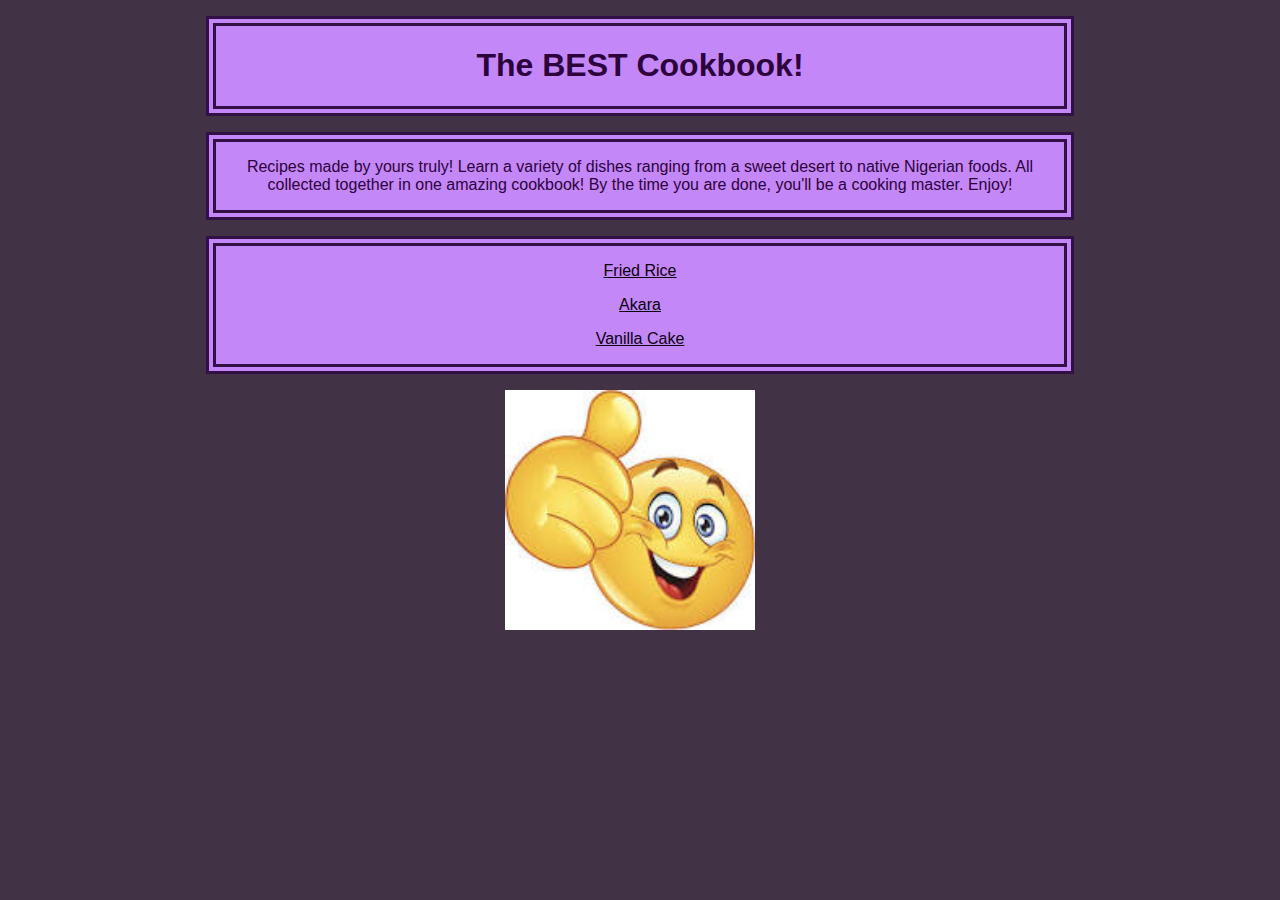
<file: index.html>
<!DOCTYPE html>
<html lang="en">
<head>
    <meta charset="UTF-8">
    <title>Odin Recipes</title>
    <link rel="stylesheet" href="stylesheets/style-index.css">
</head>

<body>
    <div class="heading">
        <h1>The BEST Cookbook!</h1>
    </div>
    <div class="intro">
        <p>Recipes made by yours truly! Learn a variety of dishes
            ranging from a sweet desert to native Nigerian foods. All
            collected together in one amazing cookbook! By the time you 
            are done, you'll be a cooking master. Enjoy!
        </p>
    </div>
    <div class="recipe-list">
    
        <p><a href="./recipes/fried-rice.html">Fried Rice</a></p>
        <p><a href="./recipes/akara-recipe.html">Akara</a></p>
        <p><a href="./recipes/vanilla-cake.html">Vanilla Cake</a></p>
</div>
<img src="[data-uri]">
</body>
</html>
</file>
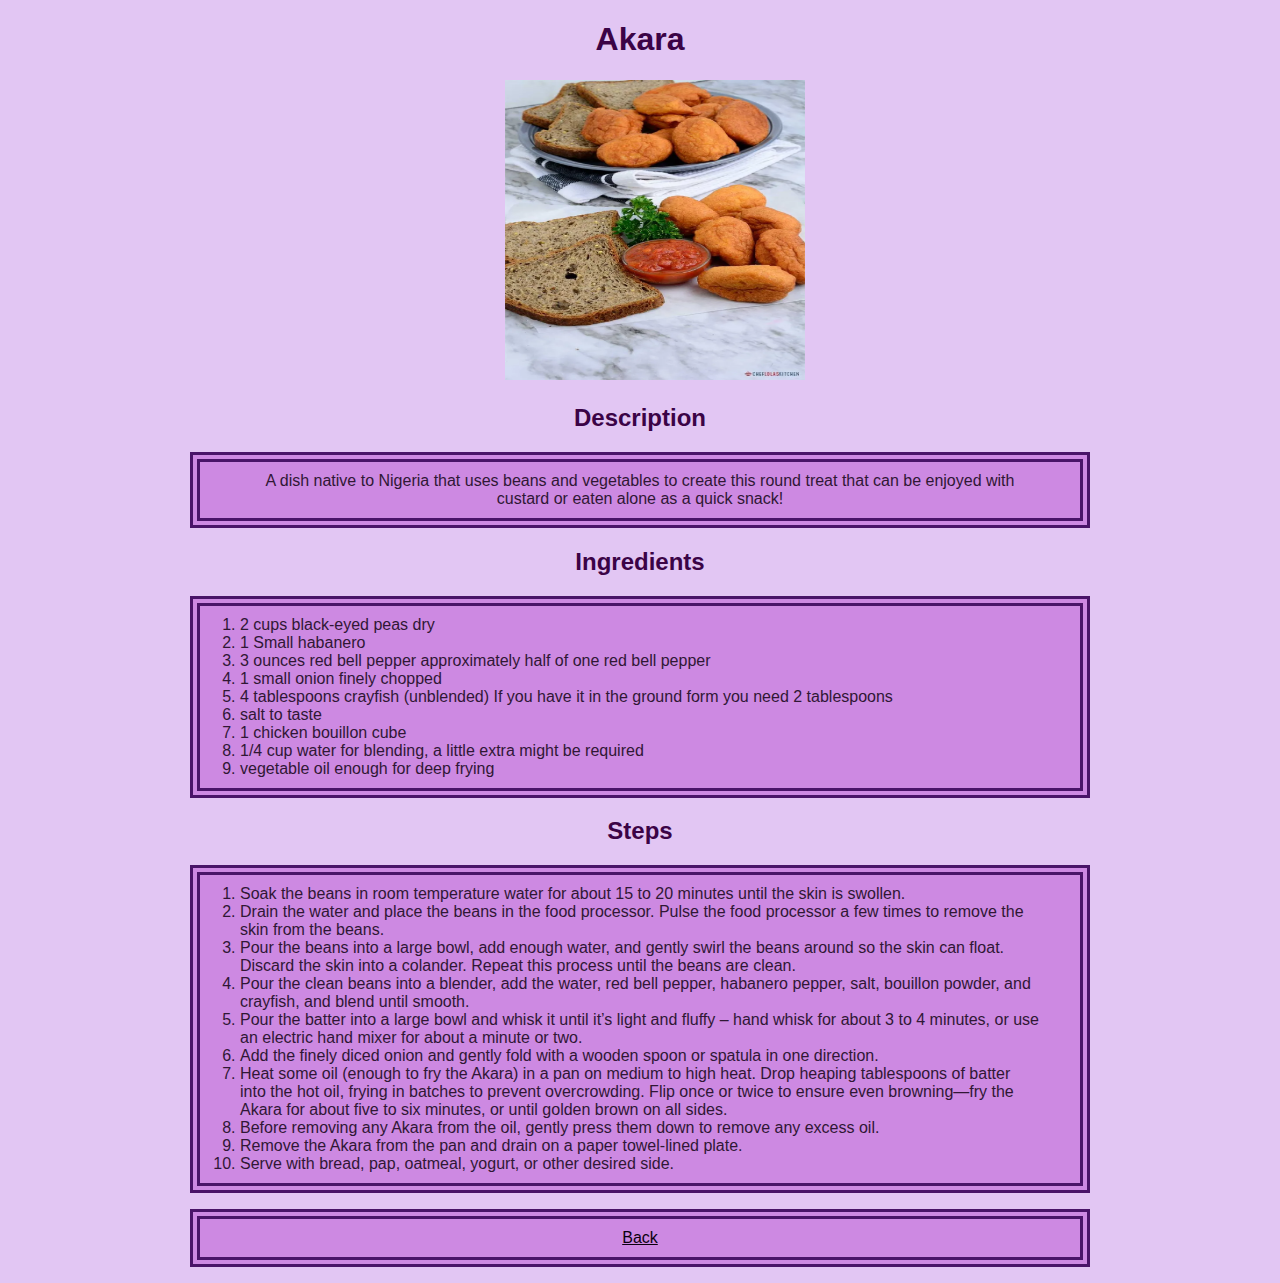
<file: recipes/akara-recipe.html>
<!DOCTYPE html>
<html lang="en">
    <head>
        <meta charset="UTF-8">
        <title>Akara</title>
        <link rel="stylesheet" href="../stylesheets/style-recipes.css">
    </head>

    <body>
        <h1 class="heading" >Akara</h1>
        <img src="../imgs/akara-picture.jpeg">
        <h2 class="heading">Description</h2>
        <p>A dish native to Nigeria that uses beans and vegetables to create this round treat that can be enjoyed with custard or eaten alone as a quick snack!</p>
        <h2 class="heading">Ingredients</h2>
        <ol class="list">
            <li>2 cups black-eyed peas dry</li>
            <li>1 Small habanero</li>
            <li>3 ounces red bell pepper approximately half of one red bell pepper</li>
            <li>1 small onion finely chopped</li>
            <li>4 tablespoons crayfish (unblended) If you have it in the ground form you need 2 tablespoons</li>
            <li>salt to taste</li>
            <li>1 chicken bouillon cube</li>
            <li>1/4 cup water for blending, a little extra might be required</li>
            <li>vegetable oil enough for deep frying</li>
        </ol>
        <h2 class="heading">Steps</h2>
        <ol class="list">
            <li>Soak the beans in room temperature water for about 15 to 20 minutes until the skin is swollen.</li>
            <li>Drain the water and place the beans in the food processor. Pulse the food processor a few times to remove the skin from the beans.</li>
            <li>Pour the beans into a large bowl, add enough water, and gently swirl the beans around so the skin can float. Discard the skin into a colander. Repeat this process until the beans are clean.</li>
            <li>Pour the clean beans into a blender, add the water, red bell pepper, habanero pepper, salt, bouillon powder, and crayfish, and blend until smooth.</li>
            <li>Pour the batter into a large bowl and whisk it until it’s light and fluffy – hand whisk for about 3 to 4 minutes, or use an electric hand mixer for about a minute or two.</li>
            <li>Add the finely diced onion and gently fold with a wooden spoon or spatula in one direction.</li>
            <li>Heat some oil (enough to fry the Akara) in a pan on medium to high heat. Drop heaping tablespoons of batter into the hot oil, frying in batches to prevent overcrowding. Flip once or twice to ensure even browning—fry the Akara for about five to six minutes, or until golden brown on all sides.</li>
            <li>Before removing any Akara from the oil, gently press them down to remove any excess oil.</li>
            <li>Remove the Akara from the pan and drain on a paper towel-lined plate.</li>
            <li>Serve with bread, pap, oatmeal, yogurt, or other desired side.</li>
        </ol>
        <p><a href="../index.html">Back</a></p>
    </body>
</html>
</file>
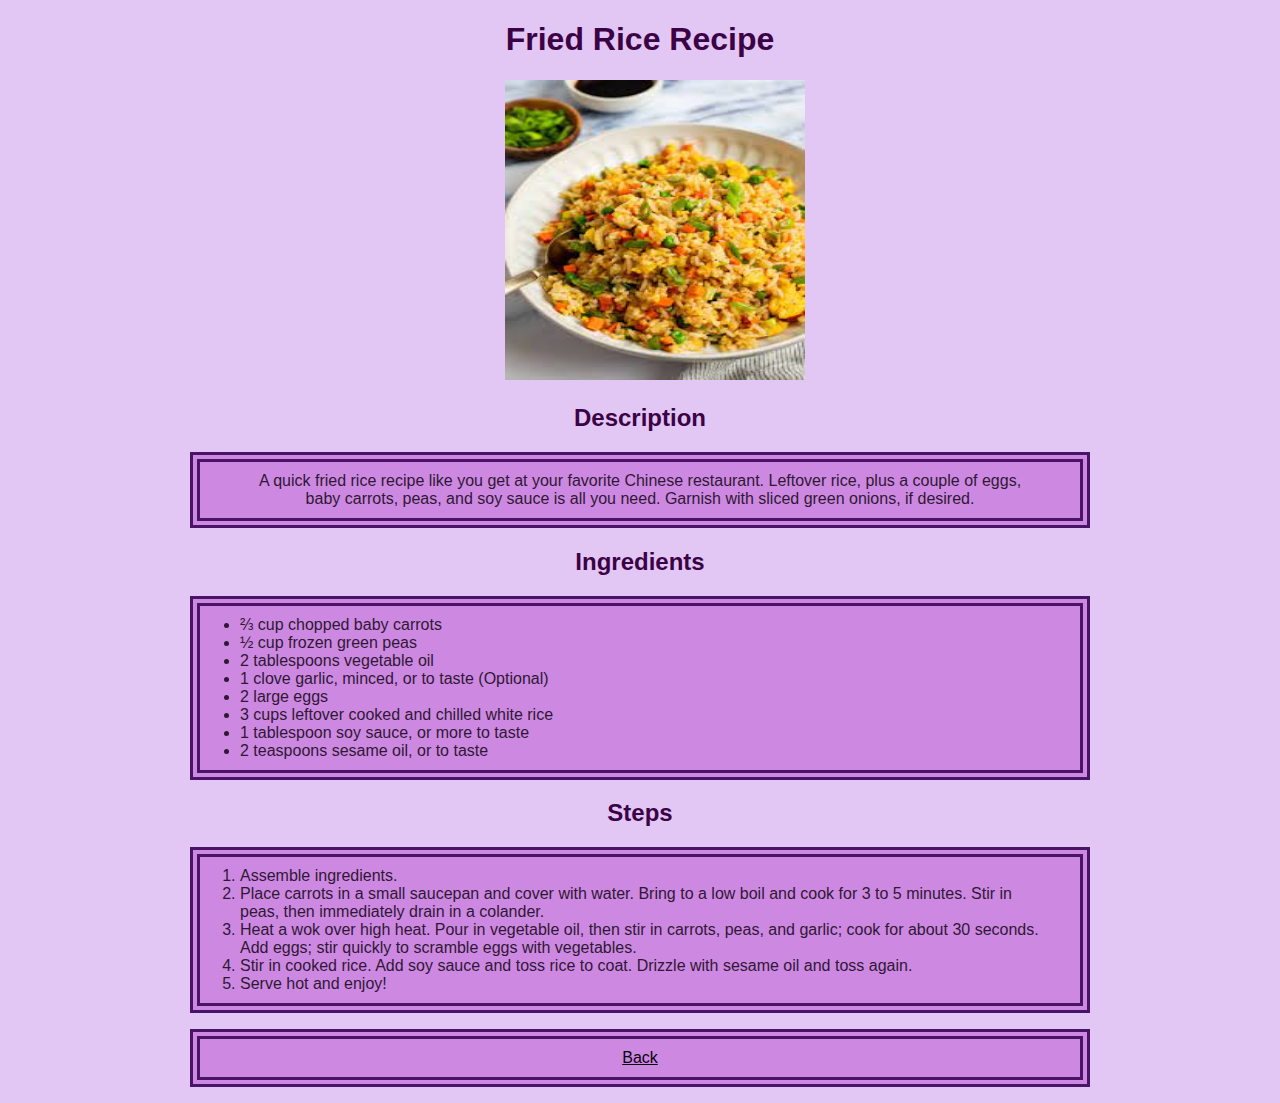
<file: recipes/fried-rice.html>
<!DOCTYPE html>
<html lang="en">
<head>
    <meta charset="UTF-8">
    <title>Fried Rice Recipe</title>
    <link rel="stylesheet" href="../stylesheets/style-recipes.css">
</head>

<body>
    <h1 class="heading">Fried Rice Recipe</h1>
    <img src="../imgs/fried-rice.jpeg">
    <h2 class="heading">Description</h2>
    <p>A quick fried rice recipe like you get at your favorite Chinese restaurant. Leftover rice, plus a couple of eggs, baby carrots, peas, and soy sauce is all you need. Garnish with sliced green onions, if desired.</p>
    <h2 class="heading">Ingredients</h2>
    <ul class="list">
        <li>⅔ cup chopped baby carrots</li>
        <li>½ cup frozen green peas</li>
        <li>2 tablespoons vegetable oil</li>
        <li>1 clove garlic, minced, or to taste (Optional)</li>
        <li>2 large eggs</li>
        <li>3 cups leftover cooked and chilled white rice</li>
        <li>1 tablespoon soy sauce, or more to taste</li>
        <li>2 teaspoons sesame oil, or to taste</li>
    </ul>
    <h2 class="heading">Steps</h2>
    <ol class="list">
        <li>Assemble ingredients.</li>   
        <li>Place carrots in a small saucepan and cover with water. Bring to a low boil and cook for 3 to 5 minutes. Stir in peas, then immediately drain in a colander.</li>
        <li>Heat a wok over high heat. Pour in vegetable oil, then stir in carrots, peas, and garlic; cook for about 30 seconds. Add eggs; stir quickly to scramble eggs with vegetables.</li>
        <li>Stir in cooked rice. Add soy sauce and toss rice to coat. Drizzle with sesame oil and toss again.</li>
        <li>Serve hot and enjoy!</li>
    </ol>

    <p><a href="../index.html">Back</a></p>
</body>
</html>
</file>
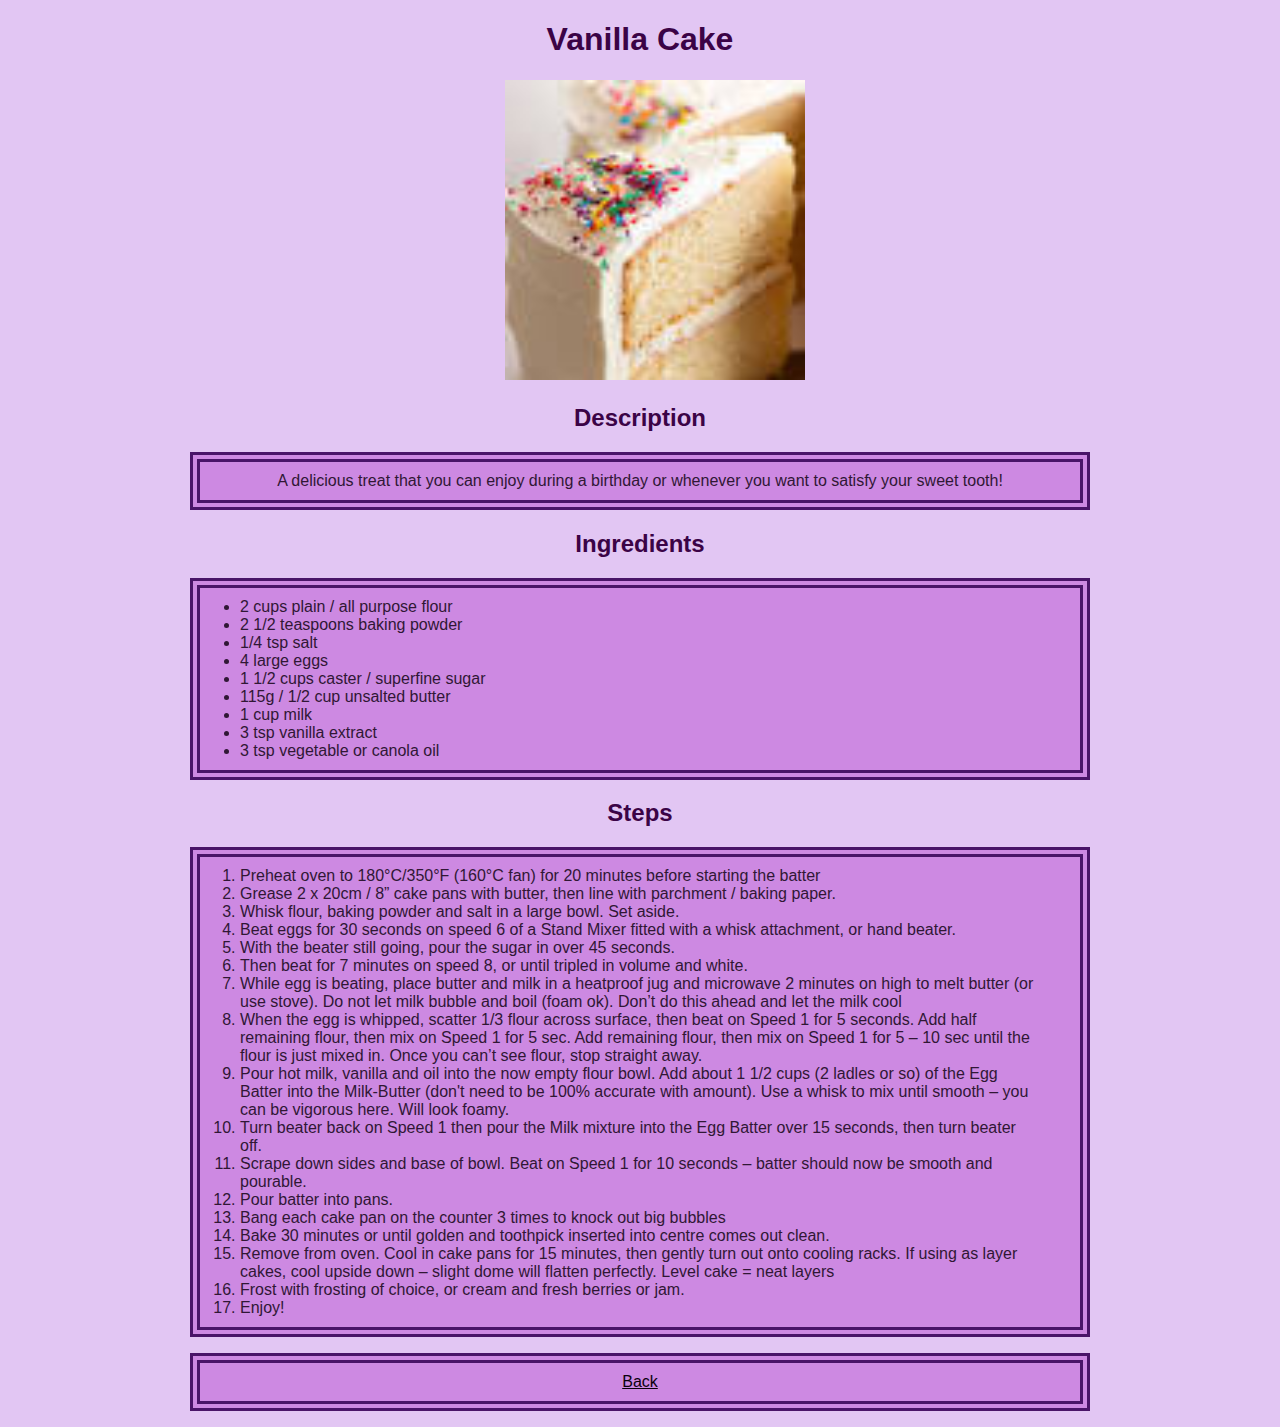
<file: recipes/vanilla-cake.html>
<!DOCTYPE html>
<html lang="en">
    <head>
        <meta charset="UTF-8">
        <title>Vanilla Cake Recipe</title>
        <link rel="stylesheet" href="../stylesheets/style-recipes.css"
    </head>
    
    <body>
        <h1 class="heading">Vanilla Cake</h1>
        <img src="../imgs/vanilla-cake-img.jpeg">
        <h2 class="heading">Description</h2>
        <p>A delicious treat that you can enjoy during a birthday or whenever you want to satisfy your sweet tooth!</p>
        <h2 class="heading">Ingredients</h2>
        <ul class="list">
            <li>2 cups plain / all purpose flour</li>
            <li>2 1/2 teaspoons baking powder</li>
            <li>1/4 tsp salt</li>
            <li>4 large eggs</li>
            <li>1 1/2 cups caster / superfine sugar</li>
            <li>115g / 1/2 cup unsalted butter</li>
            <li>1 cup milk</li>
            <li>3 tsp vanilla extract</li>
            <li>3 tsp vegetable or canola oil</li>
        </ul>
        <h2 class="heading">Steps</h2>
        <ol class="list">
            <li>Preheat oven to 180°C/350°F (160°C fan) for 20 minutes before starting the batter </li>
            <li>Grease 2 x 20cm / 8” cake pans with butter, then line with parchment / baking paper.</li>
            <li>Whisk flour, baking powder and salt in a large bowl. Set aside.</li>
            <li>Beat eggs for 30 seconds on speed 6 of a Stand Mixer fitted with a whisk attachment, or hand beater.</li>
            <li>With the beater still going, pour the sugar in over 45 seconds.</li>
            <li>Then beat for 7 minutes on speed 8, or until tripled in volume and white.</li>
            <li> While egg is beating, place butter and milk in a heatproof jug and microwave 2 minutes on high to melt butter (or use stove). Do not let milk bubble and boil (foam ok). Don’t do this ahead and let the milk cool </li>
            <li>When the egg is whipped, scatter 1/3 flour across surface, then beat on Speed 1 for 5 seconds. Add half remaining flour, then mix on Speed 1 for 5 sec. Add remaining flour, then mix on Speed 1 for 5 – 10 sec until the flour is just mixed in. Once you can’t see flour, stop straight away.</li>
            <li>Pour hot milk, vanilla and oil into the now empty flour bowl. Add about 1 1/2 cups (2 ladles or so) of the Egg Batter into the Milk-Butter (don't need to be 100% accurate with amount). Use a whisk to mix until smooth – you can be vigorous here. Will look foamy.</li>
            <li>Turn beater back on Speed 1 then pour the Milk mixture into the Egg Batter over 15 seconds, then turn beater off.</li>
            <li>Scrape down sides and base of bowl. Beat on Speed 1 for 10 seconds – batter should now be smooth and pourable.</li>
            <li>Pour batter into pans.</li>
            <li>Bang each cake pan on the counter 3 times to knock out big bubbles</li>
            <li>Bake 30 minutes or until golden and toothpick inserted into centre comes out clean.</li>
            <li>Remove from oven. Cool in cake pans for 15 minutes, then gently turn out onto cooling racks. If using as layer cakes, cool upside down – slight dome will flatten perfectly. Level cake = neat layers</li>
            <li>Frost with frosting of choice, or cream and fresh berries or jam.</li>
            <li>Enjoy!</li>
        </ol>
        <p><a href="../index.html">Back</a></p>
    </body>
</html>
</file>
<file: stylesheets/style-index.css>
*{
    box-sizing: border-box;
}


body {
    background-color: rgb(66, 50, 70);
    margin: 0 auto;
    width: 900px
}

.intro, .recipe-list, .heading {
    font-family: 'Segoe UI', Tahoma, Geneva, Verdana, sans-serif;
    color: rgb(45, 2, 61);
    text-align: center;
    border: 10px double rgb(50, 16, 70);
    background-color: rgb(196, 135, 248);
    margin:16px;
}

img {
    width: 250px;
    margin: 0 35%;
}


a {
    color: rgb(11, 0, 14)
}
</file>
<file: stylesheets/style-recipes.css>
img {
    height: 300px;
    width: 300px;
    margin: 0 35%;
}

.heading {
    font-family:'Franklin Gothic Medium', 'Arial Narrow', Arial, sans-serif;
    font-size: 50;
    color: rgb(59, 3, 70);
    text-align: center;
}

.list,
p {
    font-family: 'Segoe UI', Tahoma, Geneva, Verdana, sans-serif;
    color: rgb(48, 23, 53);
    background-color: rgb(205, 137, 226);
    padding: 10px 40px;
    border: 10px double rgb(73, 20, 104);
    display: block;
}

body {
    background-color: rgb(226, 198, 243);
    margin: 0 auto;
    width: 900px
}

p {
    text-align: center;
}

a {
    color: rgb(11, 0, 14)
}
</file>
